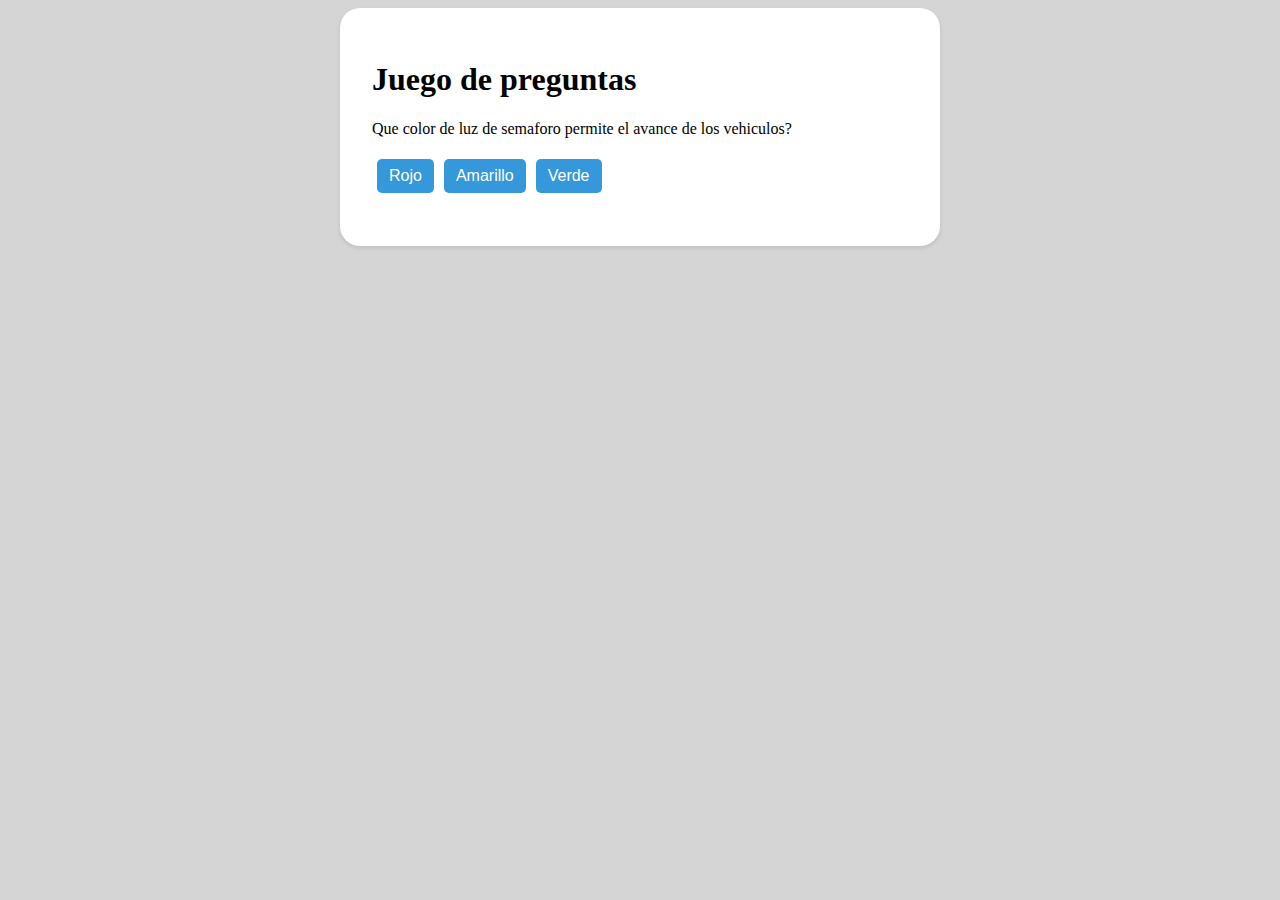
<file: game/index.html>
<!DOCTYPE html>
<html lang="en">

<head>
    <meta charset="UTF-8">
    <meta name="viewport" content="width=device-width, initial-scale=1.0">
    <title>Document</title>
    <link rel="stylesheet" href="style.css">
</head>

<body>
    <div class="quiz-container">
        <h1>Juego de preguntas</h1>
        <div class="question">
            <p id="question-text"></p>
            <div class="choices">
                <button class="choice" onclick="checkAnswer(0)"></button>
                <button class="choice" onclick="checkAnswer(1)"></button>
                <button class="choice" onclick="checkAnswer(2)"></button>
            </div>
            <p id="feedback"></p>
        </div>
    </div>
    <script src="script.js"></script>
</body>

</html>
</file>
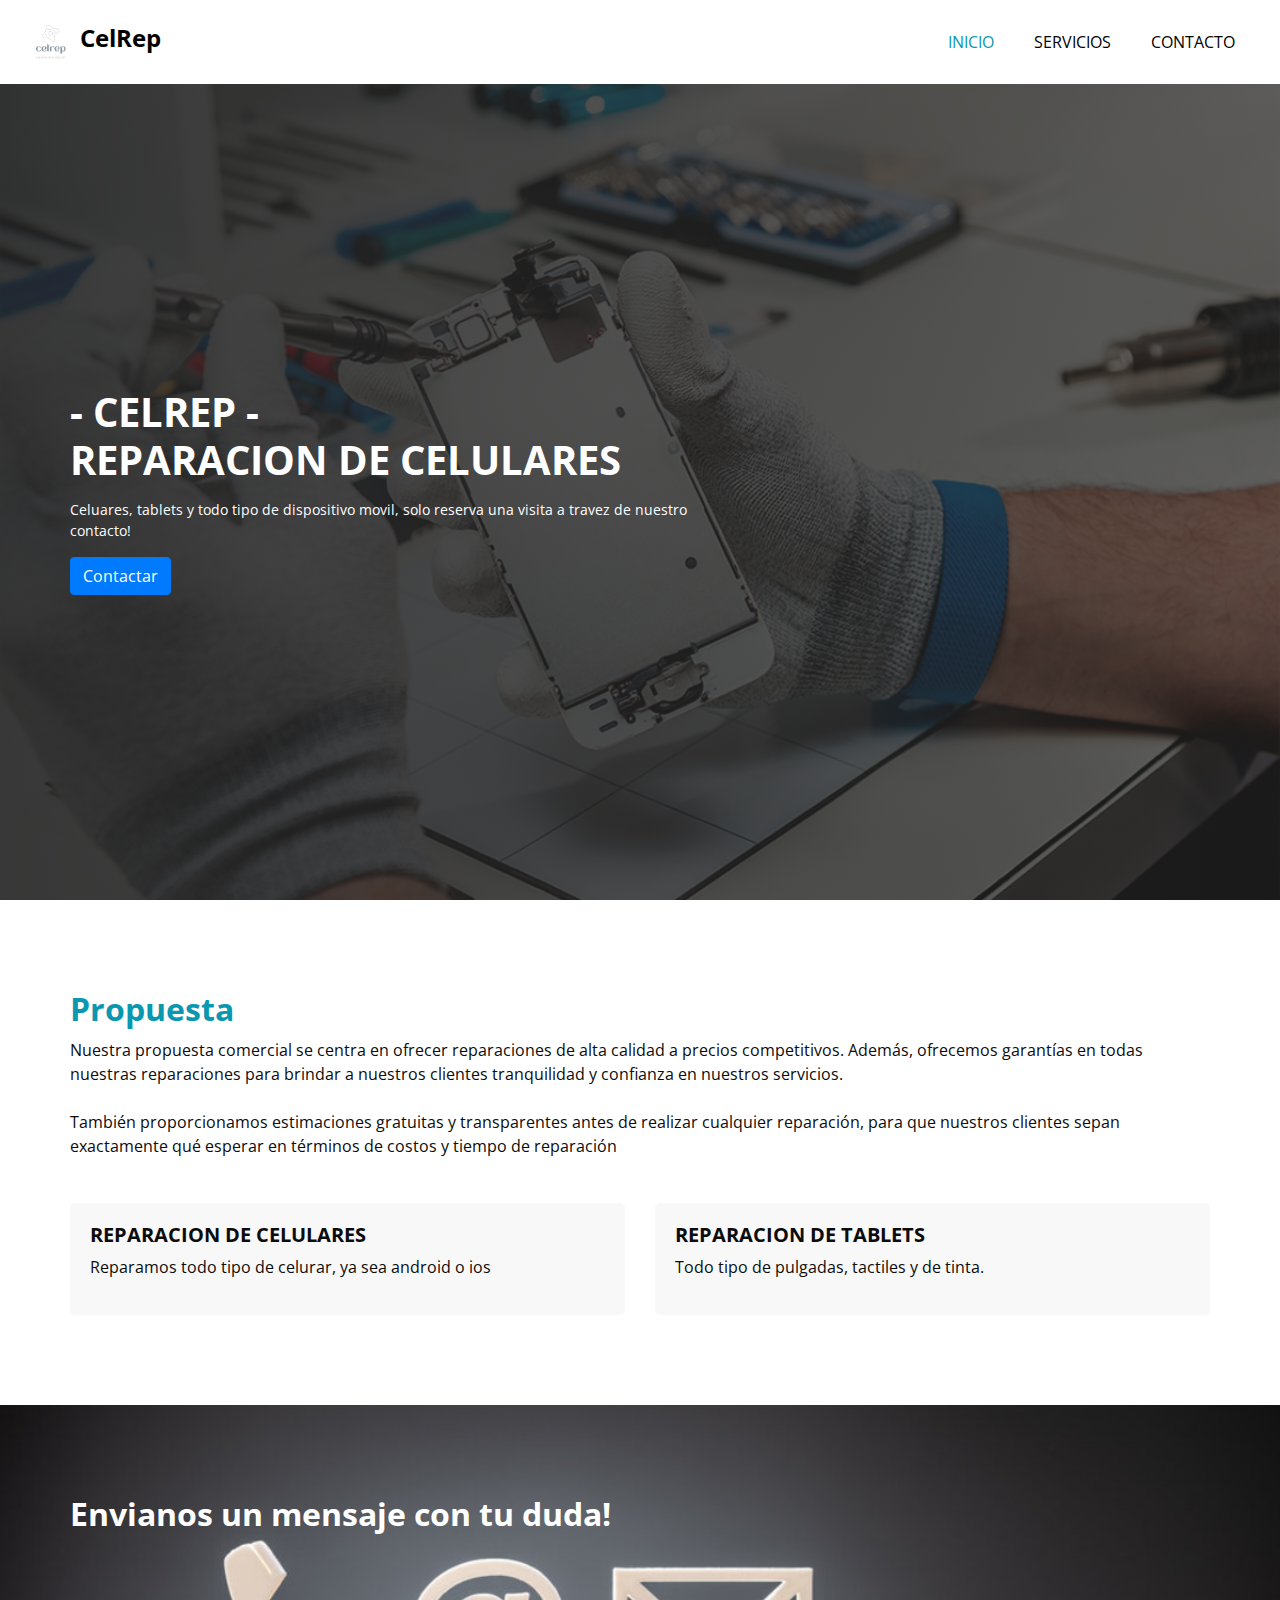
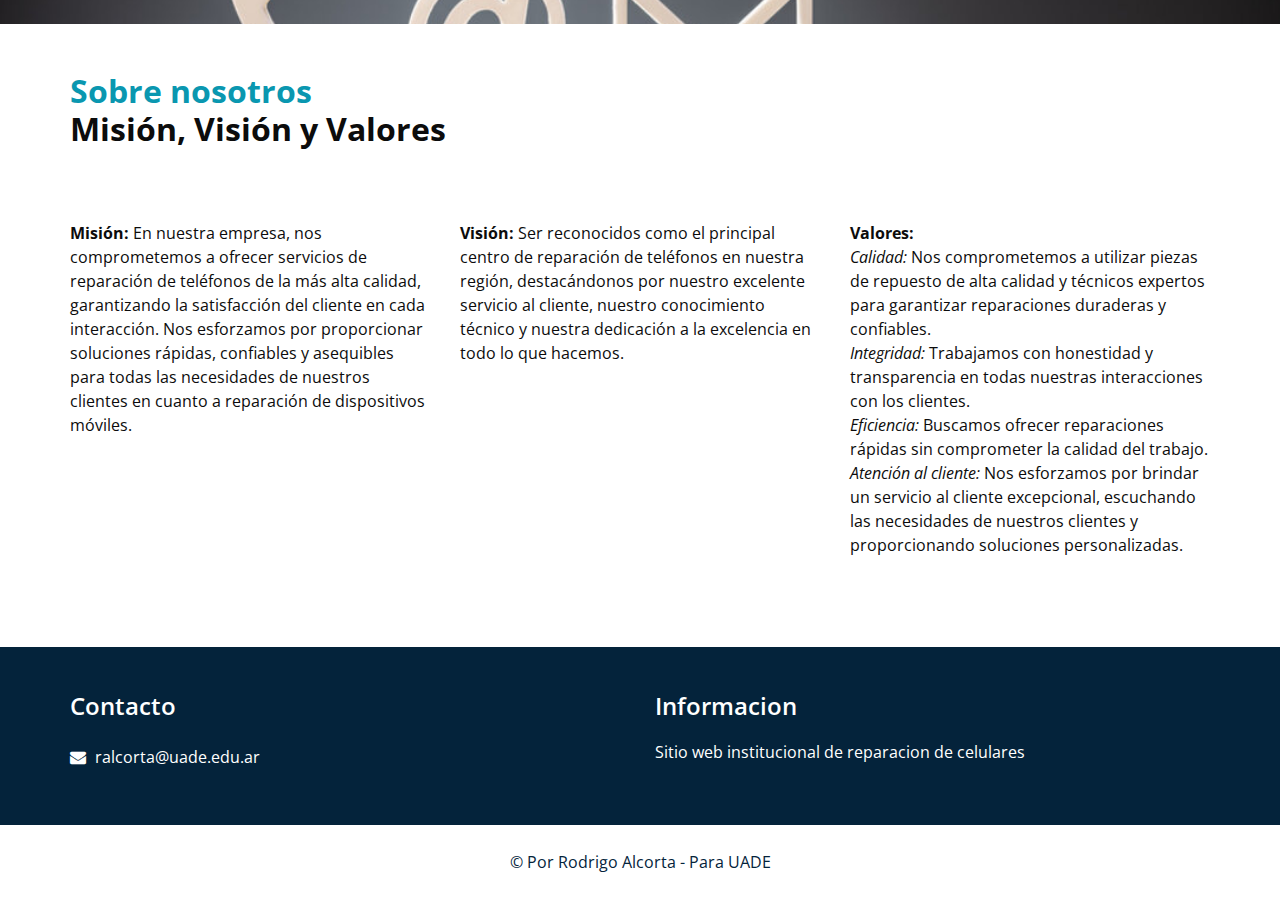
<file: uva2/index.html>
<!DOCTYPE html>
<html>

<head>
  <meta charset="utf-8" />
  <meta name="viewport" content="width=device-width, initial-scale=1, shrink-to-fit=no" />
  <meta name="author" content="Rodrigo Alcorta" />
  <link rel="shortcut icon" href="images/fevicon.png" type="">

  <title> CelRep </title>

  <link rel="stylesheet" type="text/css" href="css/bootstrap.css" />

  <link href="https://fonts.googleapis.com/css2?family=Roboto:wght@400;500;700;900&display=swap" rel="stylesheet">

  <link href="css/font-awesome.min.css" rel="stylesheet" />

  <link href="css/style.css" rel="stylesheet" />

  <link href="css/responsive.css" rel="stylesheet" />

</head>

<body>

  <div class="hero_area">
    <!-- header section strats -->
    <header class="header_section">
      <div class="header_bottom">
        <div class="container-fluid">
          <nav class="navbar navbar-expand-lg custom_nav-container ">
            <a class="navbar-brand" href="index.html">
              <img src="./images/logo.png" width="50px">
              <span>
                CelRep
              </span>
            </a>

            <button class="navbar-toggler" type="button" data-toggle="collapse" data-target="#navbarSupportedContent" aria-controls="navbarSupportedContent" aria-expanded="false" aria-label="Toggle navigation">
              <span class=""> </span>
            </button>

            <div class="collapse navbar-collapse" id="navbarSupportedContent">
              <ul class="navbar-nav  ">
                <li class="nav-item active">
                  <a class="nav-link" href="index.html">Inicio <span class="sr-only">(current)</span></a>
                </li>
                <li class="nav-item">
                  <a class="nav-link" href="service.html">Servicios</a>
                </li>
                <li class="nav-item">
                  <a class="nav-link" href="contact.html">Contacto</a>
                </li>
              </ul>
            </div>
          </nav>
        </div>
      </div>
    </header>
    <section class="slider_section ">
      <div class="slider_bg_box">
        <img src="images/slider-bg.jpg" alt="">
      </div>
      <div class="container ">
        <div class="row">
          <div class="col-md-7 ">
            <div class="detail-box">
              <h1>
                - CELREP - <br>
                Reparacion de Celulares
              </h1>
              <p>
                Celuares, tablets y todo tipo de dispositivo movil, solo reserva una visita a travez de nuestro contacto!
              </p>
                <a href="contact.html" class="btn1">
                  <button type="button" class="btn btn-primary">Contactar</button>
                </a>
            </div>
          </div>
        </div>
      </div>
    </section>
  </div>

  <section class="service_section layout_padding">
    <div class="service_container">
      <div class="container ">
        <div class="heading_container">
          <h2>
            <span>Propuesta</span>
          </h2>
          <p>
            Nuestra propuesta comercial se centra en ofrecer reparaciones de alta calidad a precios competitivos. Además, ofrecemos garantías en todas nuestras reparaciones para brindar a nuestros clientes tranquilidad y confianza en nuestros servicios.
            <br>
            <br>
             También proporcionamos estimaciones gratuitas y transparentes antes de realizar cualquier reparación, para que nuestros clientes sepan exactamente qué esperar en términos de costos y tiempo de reparación
          </p>
        </div>
        <div class="row">
          <div class="col-md-6 ">
            <div class="box ">
             
              <div class="detail-box">
                <h5>
                  Reparacion de celulares
                </h5>
                <p>
                  Reparamos todo tipo de celurar, ya sea android o ios
                </p>
              </div>
            </div>
          </div>
          <div class="col-md-6 ">
            <div class="box ">
              <div class="detail-box">
                <h5>
                  Reparacion de tablets
                </h5>
                <p>
                  Todo tipo de pulgadas, tactiles y de tinta.
                </p>
              </div>
            </div>
          </div>
        </div>
      </div>
    </div>
  </section>

  <section class="duda_section layout_padding mb-5">
    <div class="duda_section_bg_box">
      <img src="images/banner.jpg" alt="">
    </div>
    <div class="container">
      <div class="row">
        <div class="col-md-6">
          <div class="heading_container">
            <h2>
              Envianos un mensaje con tu duda!
            </h2>
          </div>
        </div>
      </div>
    </div>
  </section>


  <section class=" layout_padding-bottom">
    <div class="container  ">
      <div class="row">
        <div class="col-md-12">
          <div class="detail-box">
            <div class="heading_container">
              <h2>
                  <span>Sobre nosotros</span>
              </h2>
              <h2>Misión, Visión y Valores</h2>
            </div>
            <br>
            <br>
            <br>
            <div class="row">
              <div class="col-md-4">
                  <strong>Misión:</strong> En nuestra empresa, nos comprometemos a ofrecer servicios de reparación de teléfonos de la más alta calidad, garantizando la satisfacción del cliente en cada interacción. Nos esforzamos por proporcionar soluciones rápidas, confiables y asequibles para todas las necesidades de nuestros clientes en cuanto a reparación de dispositivos móviles.
              </div>
              <div class="col-md-4">
                  <strong>Visión:</strong> Ser reconocidos como el principal centro de reparación de teléfonos en nuestra región, destacándonos por nuestro excelente servicio al cliente, nuestro conocimiento técnico y nuestra dedicación a la excelencia en todo lo que hacemos.
              </div>
              <div class="col-md-4">
                <strong>Valores:</strong>
                <br>
                <i>Calidad:</i> Nos comprometemos a utilizar piezas de repuesto de alta calidad y técnicos expertos para garantizar reparaciones duraderas y confiables.
                <br>
                <i>Integridad:</i> Trabajamos con honestidad y transparencia en todas nuestras interacciones con los clientes.
                <br>
                <i>Eficiencia:</i> Buscamos ofrecer reparaciones rápidas sin comprometer la calidad del trabajo.
                <br>
                <i>Atención al cliente:</i> Nos esforzamos por brindar un servicio al cliente excepcional, escuchando las necesidades de nuestros clientes y proporcionando soluciones personalizadas.
              </div>
            </div>
          </div>
        </div>
      </div>
    </div>
  </section>

  <section class="info_section layout_padding2">
    <div class="container">
      <div class="row">
        <div class="col-md-12 col-lg-6 info_col">
          <div class="info_contact">
            <h4>
              Contacto
            </h4>
            <div class="contact_link_box">
              <a href="">
                <i class="fa fa-envelope" aria-hidden="true"></i>
                <span>
                  ralcorta@uade.edu.ar
                </span>
              </a>
            </div>
          </div>
        </div>
        <div class="col-md-12 col-lg-6 info_col">
          <div class="info_detail">
            <h4>
              Informacion
            </h4>
            <p>
              Sitio web institucional de reparacion de celulares
            </p>
          </div>
        </div>
      </div>
    </div>
  </section>
  <section class="footer_section">
    <div class="container">
      <p>
        &copy; Por Rodrigo Alcorta - Para UADE
    </div>
  </section>

  <script type="text/javascript" src="js/jquery-3.4.1.min.js"></script>
  <script src="https://cdn.jsdelivr.net/npm/popper.js@1.16.0/dist/umd/popper.min.js" integrity="sha384-Q6E9RHvbIyZFJoft+2mJbHaEWldlvI9IOYy5n3zV9zzTtmI3UksdQRVvoxMfooAo" crossorigin="anonymous">
  </script>
  <script type="text/javascript" src="js/bootstrap.js"></script>
  </script>

</body>

</html>
</file>
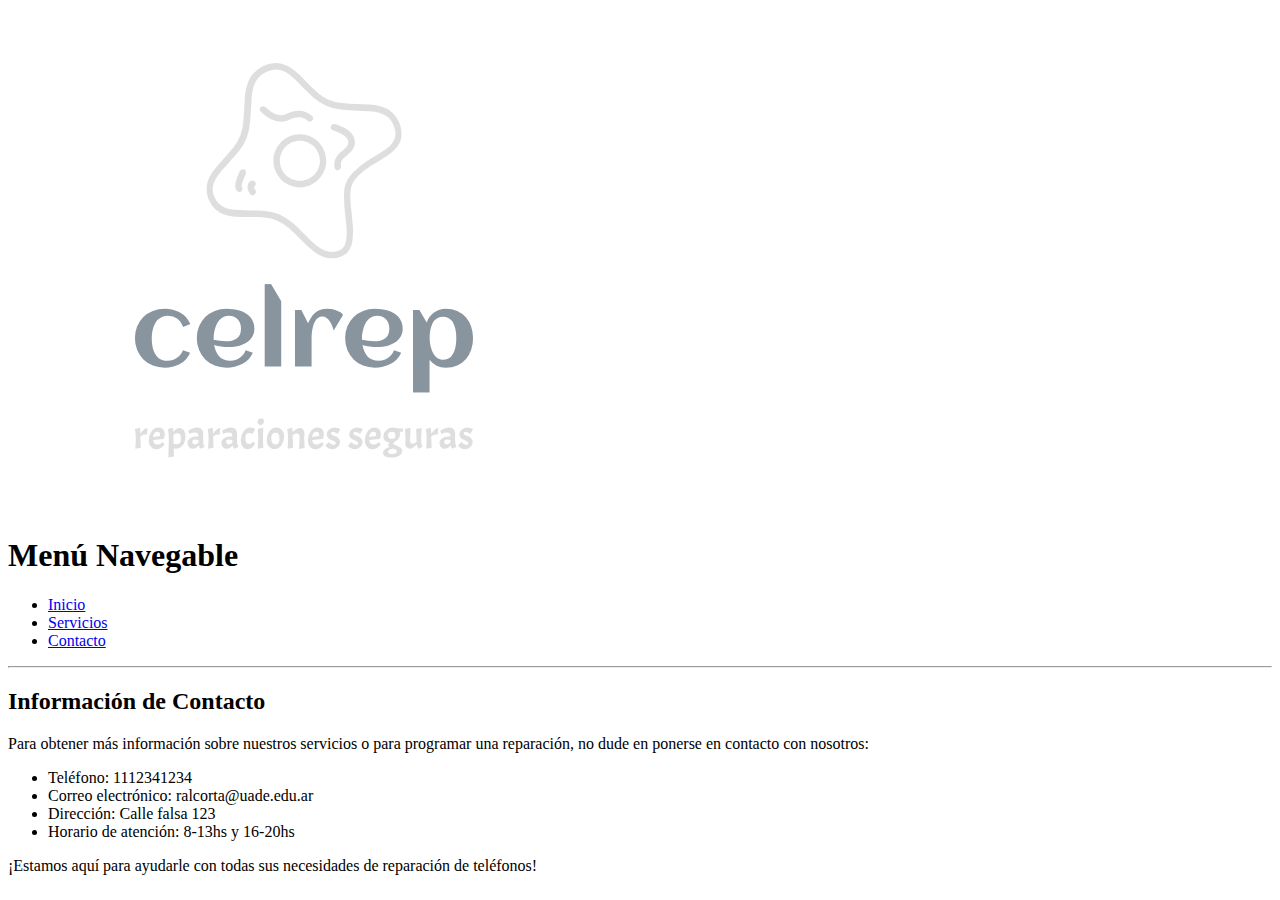
<file: contacto.html>
<!DOCTYPE html>
<html>
<head>
    <meta charset="UTF-8">
    <title>CelRep</title>
</head>
<body>
    <header>
        <img src="./logo.png">
        <h1>Menú Navegable</h1>
        <nav>
            <ul>
                <li><a href="index.html">Inicio</a></li>
                <li><a href="servicios.html">Servicios</a></li>
                <li><a href="contacto.html">Contacto</a></li>
            </ul>
        </nav>
    </header>
    <hr>
    <main>
        <h2>Información de Contacto</h2>
        <p>
            Para obtener más información sobre nuestros servicios o para programar una reparación, no dude en ponerse en contacto con nosotros:
        </p>
        <ul>
            <li>Teléfono: 1112341234</li>
            <li>Correo electrónico: ralcorta@uade.edu.ar</li>
            <li>Dirección: Calle falsa 123</li>
            <li>Horario de atención: 8-13hs y 16-20hs</li>
        </ul>
        <p>
            ¡Estamos aquí para ayudarle con todas sus necesidades de reparación de teléfonos!
        </p>
    </main>
</body>
</html>
</file>
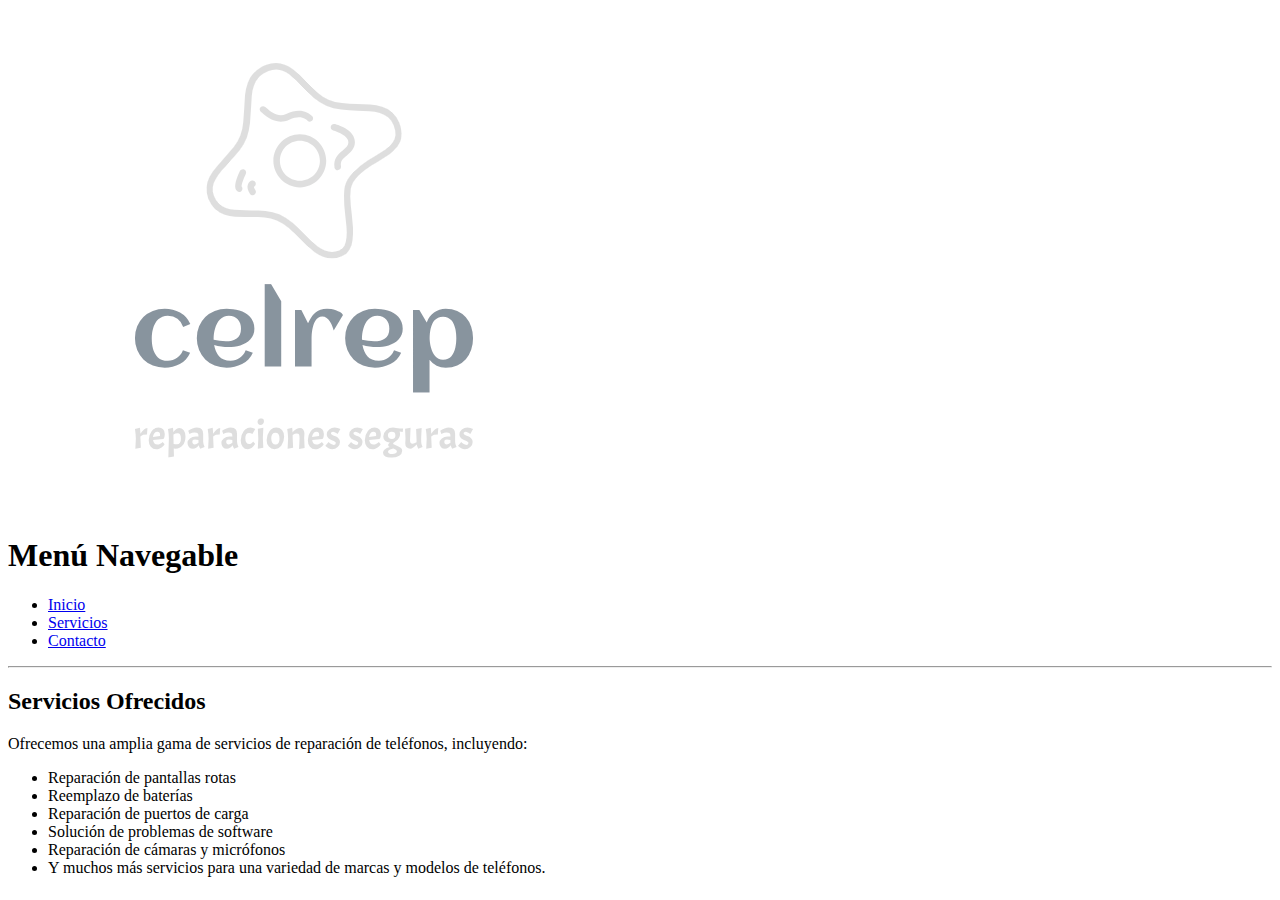
<file: servicios.html>
<!DOCTYPE html>
<html>
<head>
    <meta charset="UTF-8">
    <title>CelRep</title>
</head>
<body>
    <header>
        <img src="./logo.png">
        <h1>Menú Navegable</h1>
        <nav>
            <ul>
                <li><a href="index.html">Inicio</a></li>
                <li><a href="servicios.html">Servicios</a></li>
                <li><a href="contacto.html">Contacto</a></li>
            </ul>
        </nav>
    </header>
    <hr>
    <main>
        <h2>Servicios Ofrecidos</h2>
        <p>
            Ofrecemos una amplia gama de servicios de reparación de teléfonos, incluyendo:
        </p>

        <ul>
            <li>Reparación de pantallas rotas</li>
            <li>Reemplazo de baterías</li>
            <li>Reparación de puertos de carga</li>
            <li>Solución de problemas de software</li>
            <li>Reparación de cámaras y micrófonos</li>
            <li>Y muchos más servicios para una variedad de marcas y modelos de teléfonos.</li>
        </ul>
    </main>
</body>
</html>
</file>
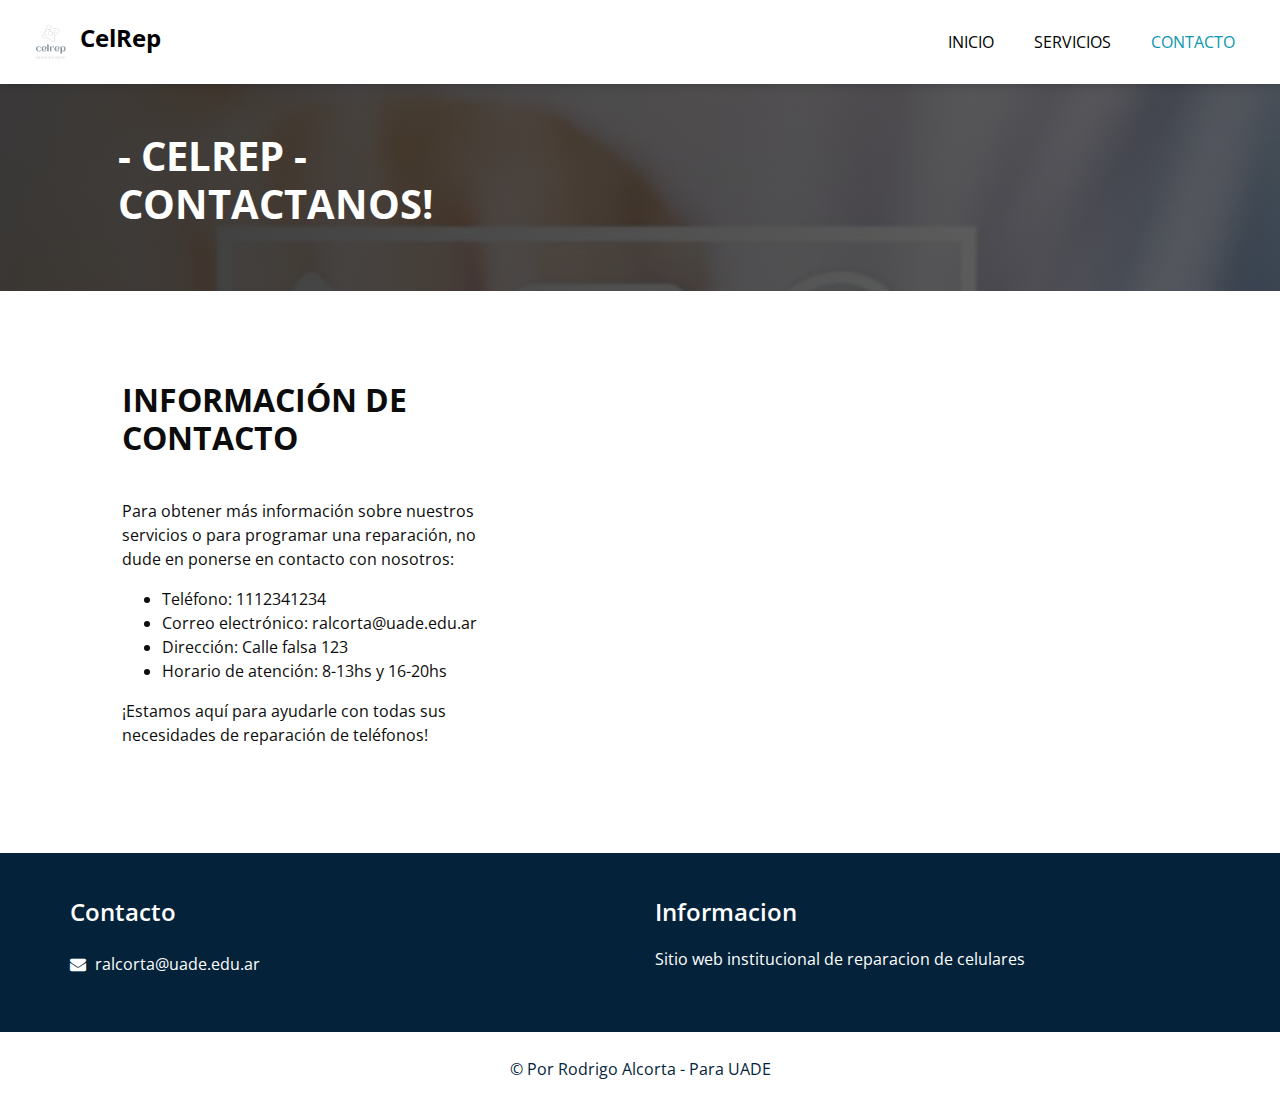
<file: uva2/contact.html>
<!DOCTYPE html>
<html>

<head>
  <!-- Basic -->
  <meta charset="utf-8" />
  <meta http-equiv="X-UA-Compatible" content="IE=edge" />
  <!-- Mobile Metas -->
  <meta name="viewport" content="width=device-width, initial-scale=1, shrink-to-fit=no" />
  <!-- Site Metas -->
  <meta name="keywords" content="" />
  <meta name="description" content="" />
  <meta name="author" content="" />
  <link rel="shortcut icon" href="images/fevicon.png" type="">

  <title> Carint </title>


  <!-- bootstrap core css -->
  <link rel="stylesheet" type="text/css" href="css/bootstrap.css" />

  <!-- fonts style -->
  <link href="https://fonts.googleapis.com/css2?family=Roboto:wght@400;500;700;900&display=swap" rel="stylesheet">

  <!--owl slider stylesheet -->
  <link rel="stylesheet" type="text/css" href="https://cdnjs.cloudflare.com/ajax/libs/OwlCarousel2/2.3.4/assets/owl.carousel.min.css" />

  <!-- font awesome style -->
  <link href="css/font-awesome.min.css" rel="stylesheet" />

  <!-- Custom styles for this template -->
  <link href="css/style.css" rel="stylesheet" />
  <!-- responsive style -->
  <link href="css/responsive.css" rel="stylesheet" />

</head>

<body class="sub_page">

  <div class="hero_area">
    <header class="header_section">
      <div class="header_bottom">
        <div class="container-fluid">
          <nav class="navbar navbar-expand-lg custom_nav-container ">
            <a class="navbar-brand" href="index.html">
              <img src="./images/logo.png" width="50px">
              <span>
                CelRep
              </span>
            </a>
            <button class="navbar-toggler" type="button" data-toggle="collapse" data-target="#navbarSupportedContent" aria-controls="navbarSupportedContent" aria-expanded="false" aria-label="Toggle navigation">
              <span class=""> </span>
            </button>
            <div class="collapse navbar-collapse" id="navbarSupportedContent">
              <ul class="navbar-nav  ">
                <li class="nav-item">
                  <a class="nav-link" href="index.html">Inicio</a>
                </li>
                <li class="nav-item">
                  <a class="nav-link" href="service.html">Servicios</a>
                </li>
                <li class="nav-item active">
                  <a class="nav-link" href="contact.html">Contacto <span class="sr-only">(current)</span></a>
                </li>
              </ul>
            </div>
          </nav>
        </div>
      </div>
    </header>
  </div>

  <section class="slider_section ">
    <div class="slider_bg_box">
      <img src="images/contact_back.jpeg" alt="">
    </div>
    <div class="container ">
      <div class="row">
        <div class="col-md-7">
          <div class="detail-box p-5">
            <h1>
              - CELREP - <br>
              Contactanos!
            </h1>
        </div>
      </div>
    </div>
  </section>

  <!-- contact section -->
  <section class="contact_section layout_padding-top">
    <div class="container-fluid">
      <div class="row pb-3">
        <div class="col-lg-4 col-md-5 offset-md-1">
          <div class="heading_container">
            <h2>
              Información de Contacto
            </h2>
          </div>
        </div>
      </div>
      <div class="row">
        <div class="col-lg-4 col-md-5 offset-md-1">
          <div class="form_container">
            <p>
              Para obtener más información sobre nuestros servicios o para programar una reparación, no dude en ponerse en contacto con nosotros:
            </p>
            <ul>
              <li>Teléfono: 1112341234</li>
              <li>Correo electrónico: ralcorta@uade.edu.ar</li>
              <li>Dirección: Calle falsa 123</li>
              <li>Horario de atención: 8-13hs y 16-20hs</li>
          </ul>
          <p>
              ¡Estamos aquí para ayudarle con todas sus necesidades de reparación de teléfonos!
          </p>
          </div>
        </div>
      </div>
    </div>
  </section>
  <!-- end contact section -->

  <section class="info_section layout_padding2">
    <div class="container">
      <div class="row">
        <div class="col-md-12 col-lg-6 info_col">
          <div class="info_contact">
            <h4>
              Contacto
            </h4>
            <div class="contact_link_box">
              <a href="">
                <i class="fa fa-envelope" aria-hidden="true"></i>
                <span>
                  ralcorta@uade.edu.ar
                </span>
              </a>
            </div>
          </div>
        </div>
        <div class="col-md-12 col-lg-6 info_col">
          <div class="info_detail">
            <h4>
              Informacion
            </h4>
            <p>
              Sitio web institucional de reparacion de celulares
            </p>
          </div>
        </div>
      </div>
    </div>
  </section>
  <section class="footer_section">
    <div class="container">
      <p>
        &copy; Por Rodrigo Alcorta - Para UADE
    </div>
  </section>


  <script type="text/javascript" src="js/jquery-3.4.1.min.js"></script>
  <script src="https://cdn.jsdelivr.net/npm/popper.js@1.16.0/dist/umd/popper.min.js" integrity="sha384-Q6E9RHvbIyZFJoft+2mJbHaEWldlvI9IOYy5n3zV9zzTtmI3UksdQRVvoxMfooAo" crossorigin="anonymous">
  </script>
  <script type="text/javascript" src="js/bootstrap.js"></script>
  </script>
</body>

</html>
</file>
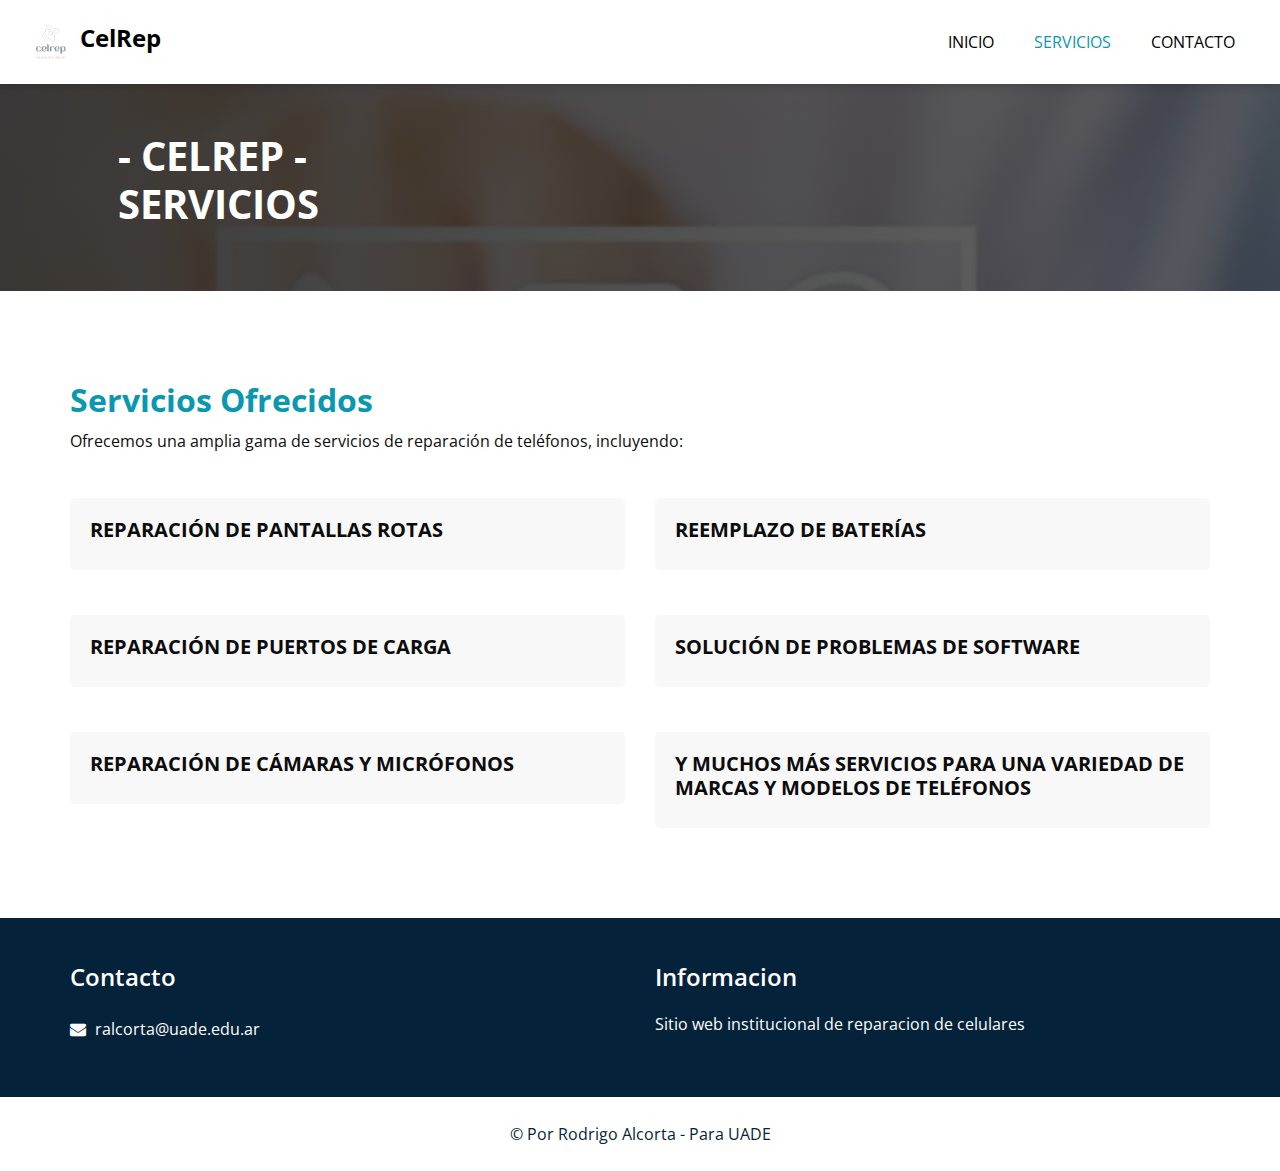
<file: uva2/service.html>
<!DOCTYPE html>
<html>
<head>
  <meta charset="utf-8" />
  <meta name="viewport" content="width=device-width, initial-scale=1, shrink-to-fit=no" />
  <meta name="author" content="Rodrigo Alcorta" />
  <link rel="shortcut icon" href="images/fevicon.png" type="">

  <title> CelRep </title>

  <link rel="stylesheet" type="text/css" href="css/bootstrap.css" />

  <link href="https://fonts.googleapis.com/css2?family=Roboto:wght@400;500;700;900&display=swap" rel="stylesheet">

  <link href="css/font-awesome.min.css" rel="stylesheet" />

  <link href="css/style.css" rel="stylesheet" />

  <link href="css/responsive.css" rel="stylesheet" />

</head>
<body class="sub_page">
  <div class="hero_area">
    <header class="header_section">
      <div class="header_bottom">
        <div class="container-fluid">
          <nav class="navbar navbar-expand-lg custom_nav-container ">
            <a class="navbar-brand" href="index.html">
              <img src="./images/logo.png" width="50px">
              <span>
                CelRep
              </span>
            </a>

            <button class="navbar-toggler" type="button" data-toggle="collapse" data-target="#navbarSupportedContent" aria-controls="navbarSupportedContent" aria-expanded="false" aria-label="Toggle navigation">
              <span class=""> </span>
            </button>

            <div class="collapse navbar-collapse" id="navbarSupportedContent">
              <ul class="navbar-nav  ">
                <li class="nav-item ">
                  <a class="nav-link" href="index.html">Inicio</a>
                </li>
                <li class="nav-item active">
                  <a class="nav-link" href="service.html">Servicios  <span class="sr-only">(current)</span></a>
                </li>
                <li class="nav-item">
                  <a class="nav-link" href="contact.html">Contacto</a>
                </li>
              </ul>
            </div>
          </nav>
        </div>
      </div>
    </header>
  </div>

  <section class="slider_section ">
    <div class="slider_bg_box">
      <img src="images/contact_back.jpeg" alt="">
    </div>
    <div class="container ">
      <div class="row">
        <div class="col-md-7">
          <div class="detail-box p-5">
            <h1>
              - CELREP - <br>
              Servicios
            </h1>
        </div>
      </div>
    </div>
  </section>

  <section class="service_section layout_padding">
    <div class="service_container">
      <div class="container ">
        <div class="heading_container">
          <h2>
            <span>Servicios Ofrecidos</span>
          </h2>
          <p>
            Ofrecemos una amplia gama de servicios de reparación de teléfonos, incluyendo:
          </p>
        </div>
        <div class="row">

          <div class="col-md-6">
            <div class="box">
              <div class="detail-box">
                <h5>
                  Reparación de pantallas rotas
                </h5>
              </div>
            </div>
          </div>

          <div class="col-md-6">
            <div class="box">
              <div class="detail-box">
                <h5>
                  Reemplazo de baterías
                </h5>
              </div>
            </div>
          </div>

          <div class="col-md-6">
            <div class="box">
              <div class="detail-box">
                <h5>
                  Reparación de puertos de carga
                </h5>
              </div>
            </div>
          </div>

          <div class="col-md-6">
            <div class="box">
              <div class="detail-box">
                <h5>
                  Solución de problemas de software
                </h5>
              </div>
            </div>
          </div>

          <div class="col-md-6">
            <div class="box">
              <div class="detail-box">
                <h5>
                  Reparación de cámaras y micrófonos
                </h5>
              </div>
            </div>
          </div>

          <div class="col-md-6">
            <div class="box">
              <div class="detail-box">
                <h5>
                  Y muchos más servicios para una variedad de marcas y modelos de teléfonos
                </h5>
              </div>
            </div>
          </div>

        </div>
      </div>
    </div>
  </section>

  <section class="info_section layout_padding2">
    <div class="container">
      <div class="row">
        <div class="col-md-12 col-lg-6 info_col">
          <div class="info_contact">
            <h4>
              Contacto
            </h4>
            <div class="contact_link_box">
              <a href="">
                <i class="fa fa-envelope" aria-hidden="true"></i>
                <span>
                  ralcorta@uade.edu.ar
                </span>
              </a>
            </div>
          </div>
        </div>
        <div class="col-md-12 col-lg-6 info_col">
          <div class="info_detail">
            <h4>
              Informacion
            </h4>
            <p>
              Sitio web institucional de reparacion de celulares
            </p>
          </div>
        </div>
      </div>
    </div>
  </section>
  <section class="footer_section">
    <div class="container">
      <p>
        &copy; Por Rodrigo Alcorta - Para UADE
    </div>
  </section>

  <script type="text/javascript" src="js/jquery-3.4.1.min.js"></script>
  <script src="https://cdn.jsdelivr.net/npm/popper.js@1.16.0/dist/umd/popper.min.js" integrity="sha384-Q6E9RHvbIyZFJoft+2mJbHaEWldlvI9IOYy5n3zV9zzTtmI3UksdQRVvoxMfooAo" crossorigin="anonymous">
  </script>
  <script type="text/javascript" src="js/bootstrap.js"></script>
  </script>

</body>

</html>
</file>
<file: game/style.css>
body {
  background-color: #d5d5d5;
}

.quiz-container {
  box-sizing: border-box;
  width: 100%;
  max-width: 600px;
  margin: 0 auto;
  padding: 2em;
  background-color: white;
  border-radius: 20px;
  box-shadow: 0 2px 4px rgba(0, 0, 0, 0.1);
}

.choices {
  display: flex;
}

.choice {
  font-size: 1em;
  display: block;
  margin: 5px 5px;
  padding: 0.5em 0.75em;
  background-color: #3498db;
  color: white;
  border: none;
  border-radius: 5px;
  cursor: pointer;
}

.choice:hover {
  background-color: #2980b9;
}
</file>
<file: uva2/css/style.css>
@import url("https://fonts.googleapis.com/css2?family=Lato:wght@400;700&family=Open+Sans:wght@300;400;600;700&display=swap");
body {
  font-family: 'Open Sans', sans-serif;
  color: #0c0c0c;
  background-color: #ffffff;
  overflow-x: hidden;
}

.layout_padding {
  padding: 90px 0;
}

.layout_padding2 {
  padding: 75px 0;
}

.layout_padding2-top {
  padding-top: 75px;
}

.layout_padding2-bottom {
  padding-bottom: 75px;
}

.layout_padding-top {
  padding-top: 90px;
}

.layout_padding-bottom {
  padding-bottom: 90px;
}

.heading_container {
  display: -webkit-box;
  display: flex;
          flex-direction: column;
          align-items: flex-start;
}

.heading_container h2 {
  position: relative;
  font-weight: bold;
  margin-bottom: 0;
}

.heading_container h2 span {
  color: #0a97b0;
}

.heading_container p {
  margin-top: 10px;
  margin-bottom: 0;
}

.heading_container.heading_center {
          align-items: center;
  text-align: center;
}

/*header section*/
.hero_area {
  position: relative;
  min-height: 100vh;
  display: -webkit-box;
  display: flex;
          flex-direction: column;
}

.sub_page .hero_area {
  min-height: auto;
}

.sub_page .header_section {
  margin-top: 0;
          box-shadow: 0 0 10px 0 rgba(0, 0, 0, 0.25);
}

.header_section .header_top {
  padding: 15px 0;
  background-color: #04233b;
}

.header_section .header_bottom {
  background-color: #ffffff;
  padding: 15px 0;
}

.header_section .header_bottom .container-fluid {
  padding-right: 25px;
  padding-left: 25px;
}

.navbar-brand span {
  font-weight: bold;
  font-size: 24px;
  color: #000000;
}

.custom_nav-container {
  padding: 0;
}

.custom_nav-container .navbar-nav {
  margin-left: auto;
}

.custom_nav-container .navbar-nav .nav-item .nav-link {
  padding: 5px 20px;
  color: #000000;
  text-align: center;
  text-transform: uppercase;
  border-radius: 5px;
  transition: all .3s;
}

.custom_nav-container .navbar-nav .nav-item:hover .nav-link, .custom_nav-container .navbar-nav .nav-item.active .nav-link {
  color: #0a97b0;
}

.custom_nav-container .nav_search-btn {
  width: 35px;
  height: 35px;
  padding: 0;
  border: none;
  color: #000000;
}

.custom_nav-container .nav_search-btn:hover {
  color: #000000;
}

.custom_nav-container .navbar-toggler {
  outline: none;
}

.custom_nav-container .navbar-toggler {
  padding: 0;
  width: 37px;
  height: 42px;
  transition: all .3s;
}

.custom_nav-container .navbar-toggler span {
  display: block;
  width: 35px;
  height: 4px;
  background-color: #000000;
  margin: 7px 0;
  transition: all 0.3s;
  position: relative;
  border-radius: 5px;
}

.custom_nav-container .navbar-toggler span::before, .custom_nav-container .navbar-toggler span::after {
  content: "";
  position: absolute;
  left: 0;
  height: 100%;
  width: 100%;
  background-color: #000000;
  top: -10px;
  border-radius: 5px;
}

.custom_nav-container .navbar-toggler span::after {
  top: 10px;
}

.slider_section {
          flex: 1;
  display: -webkit-box;
  display: flex;
          align-items: center;
  position: relative;
}

.slider_section .slider_bg_box {
  position: absolute;
  top: 0;
  left: 0;
  width: 100%;
  height: 100%;
  overflow: hidden;
  z-index: -1;
}

.slider_section .slider_bg_box img {
  width: auto;
  height: auto;
  min-width: 100%;
  min-height: 100%;
}

.slider_section .slider_bg_box::before {
  content: "";
  position: absolute;
  top: 0;
  left: 0;
  width: 100%;
  height: 100%;
  background: linear-gradient(to right, rgba(37, 37, 37, 0.9), rgba(37, 37, 37, 0.7));
}

.slider_section .row {
          align-items: center;
}

.slider_section .detail-box {
  color: #04233b;
}

.slider_section .detail-box h1 {
  font-weight: bold;
  text-transform: uppercase;
  margin-bottom: 15px;
  color: #ffffff;
}

.slider_section .detail-box p {
  color: #fefefe;
  font-size: 14px;
}

.service_section {
  position: relative;
}

.service_section .box {
  display: -webkit-box;
  display: flex;
  margin-top: 45px;
  background-color: #f8f8f9;
  padding: 20px;
  border-radius: 5px;
}

.service_section .box .img-box {
  display: -webkit-box;
  display: flex;
          justify-content: center;
          align-items: flex-start;
  width: 125px;
  min-width: 75px;
  height: 75px;
  margin-right: 25px;
}

.service_section .box .img-box img {
  max-width: 100%;
  max-height: 100%;
  transition: all .3s;
}

.service_section .box .detail-box h5 {
  font-weight: bold;
  text-transform: uppercase;
}

.service_section .box .detail-box a {
  color: #04233b;
  font-weight: 600;
}

.duda_section {
  position: relative;
  color: #ffffff;
}

.duda_section .duda_section_bg_box {
  position: absolute;
  top: 0;
  left: 0;
  width: 100%;
  height: 100%;
  overflow: hidden;
  z-index: -1;
}

.duda_section .duda_section_bg_box img {
  width: auto;
  height: auto;
  min-width: 100%;
  min-height: 100%;
}


.duda_section p {
  font-size: 14px;
  margin-top: 15px;
  margin-bottom: 25px;
}


.contact_section {
  position: relative;
  padding-bottom: 90px;
}

.contact_section .heading_container {
  margin-bottom: 25px;
}

.contact_section .heading_container h2 {
  text-transform: uppercase;
}

.contact_section .form_container {
  margin-right: 15px;
}

.contact_section .map_container {
  height: 420px;
  overflow: hidden;
  display: -webkit-box;
  display: flex;
          align-items: stretch;
  padding: 0;
}

.contact_section .map_container .map {
  height: 100%;
          flex: 1;
}

.info_section {
  background-color: #04233b;
  color: #ffffff;
  padding: 45px 0 15px 0;
}

.info_section h4 {
  font-weight: 600;
  margin-bottom: 20px;
}

.info_section .info_col {
  margin-bottom: 30px;
}

.info_section .info_contact .contact_link_box {
  display: -webkit-box;
  display: flex;
          flex-direction: column;
}

.info_section .info_contact .contact_link_box a {
  margin: 5px 0;
  color: #ffffff;
}

.info_section .info_contact .contact_link_box a i {
  margin-right: 5px;
}

.footer_section {
  position: relative;
  background-color: #ffffff;
  text-align: center;
}

.footer_section p {
  color: #04233b;
  padding: 25px 0;
  margin: 0;
}

.footer_section p a {
  color: inherit;
}
</file>
<file: uva2/css/responsive.css>
@media (max-width: 1300px) {}

@media (max-width: 1120px) {}

@media (max-width: 992px) {
  .hero_area {
    min-height: auto;
  }

  .custom_nav-container .navbar-nav {
    padding-top: 15px;
    align-items: center;
  }


  .custom_nav-container .navbar-nav .nav-item .nav-link {
    padding: 5px 25px;
    margin: 5px 0;
  }

  .slider_section {
    padding: 75px 0;
  }


}

@media (max-width: 768px) {
  .about_section .img-box {
    margin-top: 45px;
  }

  .contact_section {
    padding-bottom: 0;
  }

  .contact_section .heading_container {
    padding-left: 15px;
  }

  .contact_section .map_container {
    margin-top: 45px;
  }

  .contact_section .form_container {
    padding: 0 15px;
    margin: 0;
  }

}


@media (max-width: 480px) {
  .slider_section .detail-box h1 {
    font-size: 2rem;
  }

}

@media (max-width: 420px) {
  .service_section .box {
    flex-direction: column;
  }

  .service_section .box .img-box {
    justify-content: flex-start;
    margin-bottom: 15px;
  }
}

@media (max-width: 376px) {}

@media (min-width: 1200px) {
  .container {
    max-width: 1170px;
  }
}
</file>
